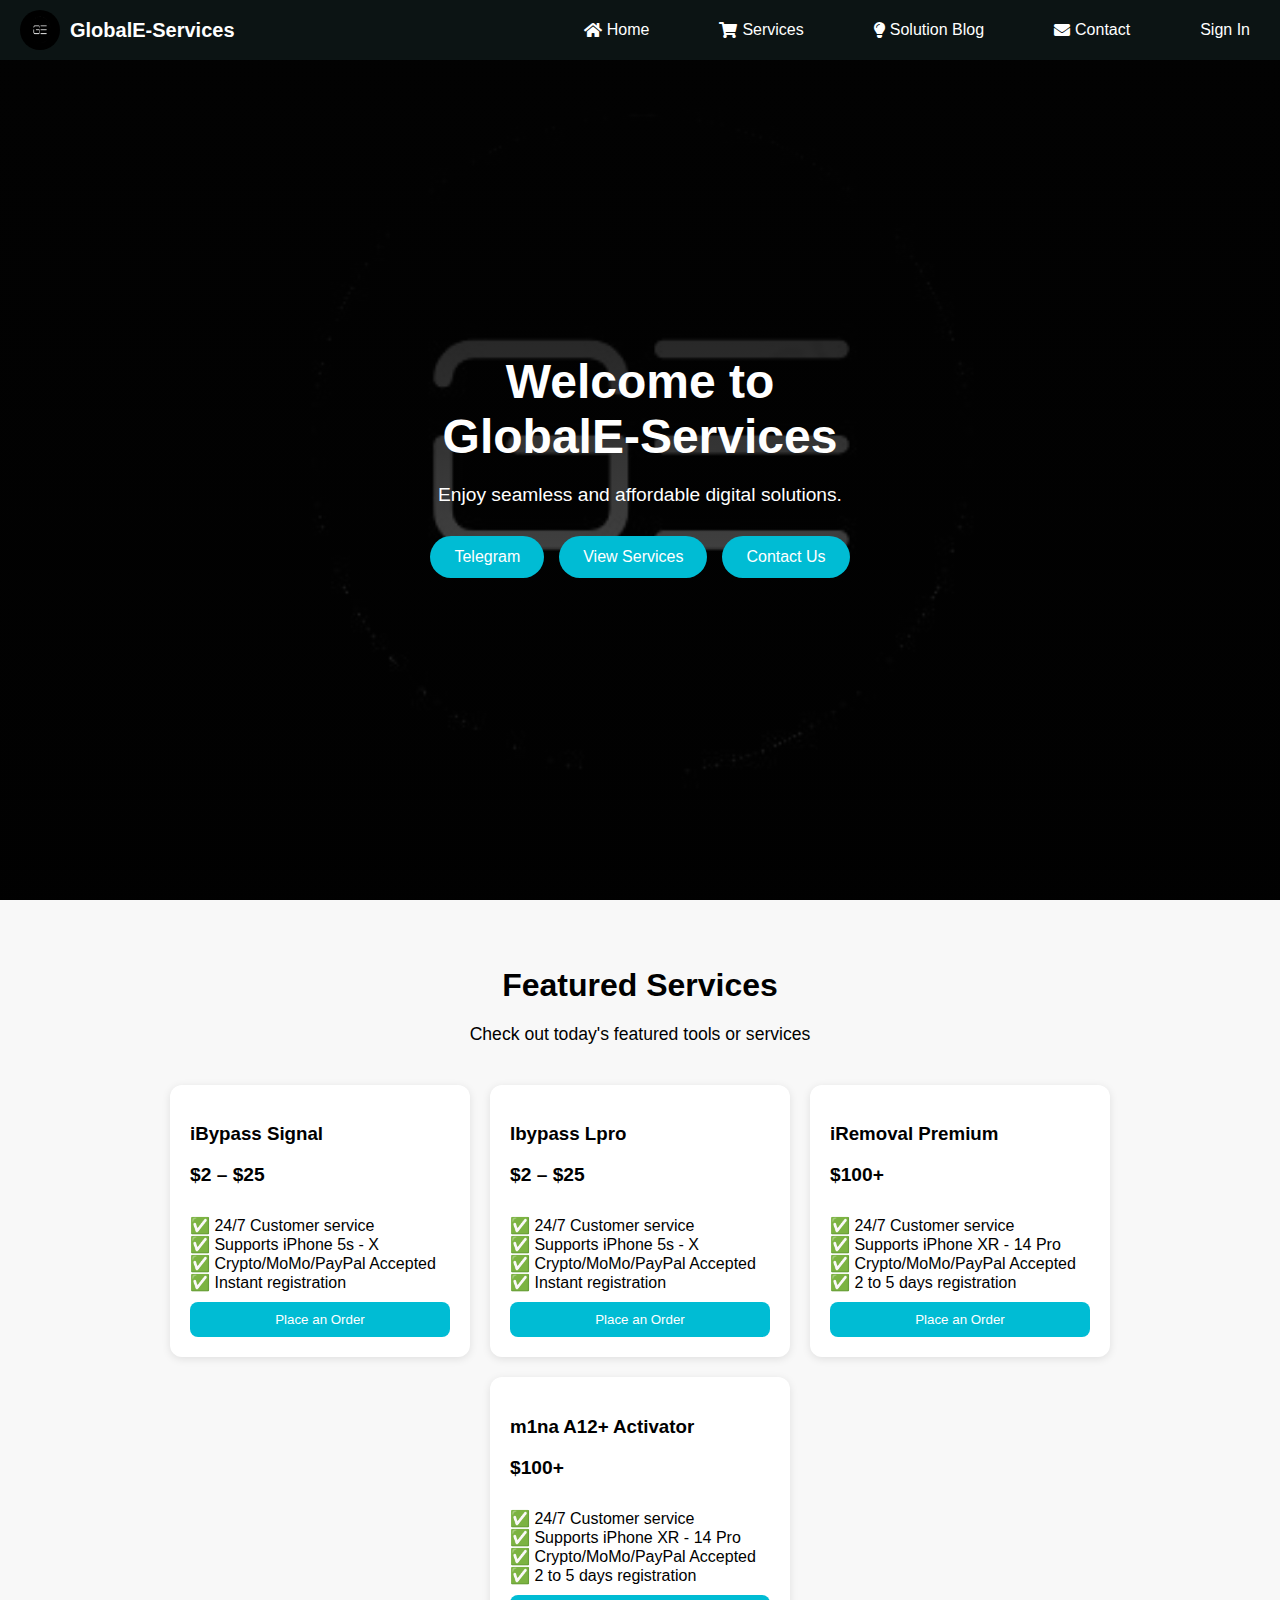
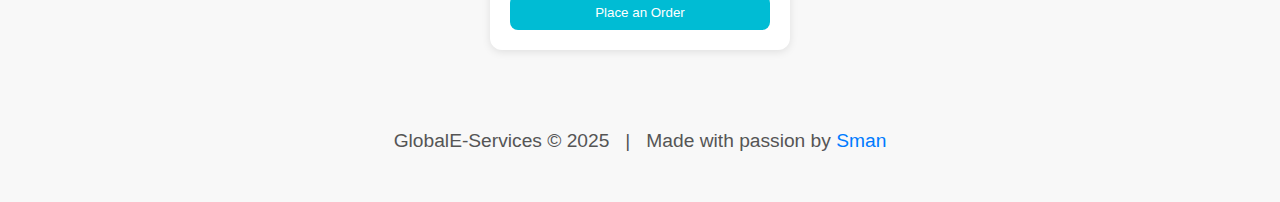
<file: index.html>
<!DOCTYPE html>
<html lang="en">
<head>
  <meta charset="UTF-8" />
  <meta name="viewport" content="width=device-width, initial-scale=1.0" />
  <link rel="stylesheet" href="css/style.css">
  
  <link
    rel="stylesheet"
    href="https://cdnjs.cloudflare.com/ajax/libs/font-awesome/6.5.0/css/all.min.css"
  />
  <link rel="stylesheet" href="https://cdnjs.cloudflare.com/ajax/libs/font-awesome/5.15.4/css/all.min.css">
  <title>GlobalE-Services</title>  

</head>
<body>  
  <!-- Navigations -->
  <header class="nav-container">
    <div class="logo-area">
      <img src="images/GES.jpg" alt="Logo" class="logo" /> <!-- Add your logo here -->
      <h1 class="company-name">GlobalE-Services</h1>
    </div>

    <div class="right-side">
      <div class="menu-toggle" id="menu-toggle">&#9776;</div>
      <ul id="nav-links">
        <li><a href="#"><i class="fas fa-home"></i> Home</a></li>
        <li><a href="#"><i class="fas fa-shopping-cart"></i> Services</a></li>
       <li><a href="#"><i class="fas fa-lightbulb"></i> Solution&nbsp;Blog</a></li>
        <li><a href="#"><i class="fas fa-envelope"></i> Contact</a></li>
        <li><a href="Login/index.html">Sign In</a></li>
      </ul>
    </div>
  </header>

<!-- Welcome Page -->
</head>
<body>
  <main class="background">
    <div class="content">
      <h1>Welcome to GlobalE&#8209;Services</h1>
      <p>Enjoy seamless and affordable digital solutions.</p>
      <div class="buttons">
        <a href="https://t.me/globaleservicesltd2" target="_blank">Telegram</a>
        <a href="#services">View Services</a>
        <a href="#contact">Contact Us</a>
      </div>
    </div>
  </main>
  <!-- Feature Services -->
<section style="padding: 40px 20px; background-color: #f8f8f8;">
  <h2 style="text-align: center; font-size: 2rem; margin-bottom: 20px; color: #000;">Featured Services</h2>
  <p style="text-align: center; font-size: 1.1rem; margin-bottom: 40px; color: #000;">Check out today's featured tools or services</p>

  <div style="
    display: flex;
    flex-wrap: wrap;
    justify-content: center;
    gap: 20px;
  ">

    <!-- Service Card -->
    <div style="
      background: white;
      padding: 20px;
      border-radius: 12px;
      box-shadow: 0 2px 8px rgba(0,0,0,0.1);
      width: 260px;
      color: #000;
    ">
      <h3>iBypass Signal</h3>
      <p><strong>$2 – $25</strong></p>
       <div class="service-details">
        ✅ 24/7 Customer service<br />
        ✅ Supports iPhone 5s - X<br />
        ✅ Crypto/MoMo/PayPal Accepted<br />
        ✅ Instant registration
      </div>
     <a href="#"><button style="
        background-color: #00bcd4;
        color: white;
        padding: 10px;
        border: none;
        border-radius: 8px;
        cursor: pointer;
        width: 100%;
        margin-top: 10px;
      ">Place an Order</button>
      </a>
      
    </div>

    <!-- Ibypass Lpro -->
    <div style="
      background: white;
      padding: 20px;
      border-radius: 12px;
      box-shadow: 0 2px 8px rgba(0,0,0,0.1);
      width: 260px;
      color: #000;
    ">
      <h3>Ibypass Lpro</h3>
      <p><strong>$2 – $25</strong></p>
      <div class="service-details">
        ✅ 24/7 Customer service<br />
        ✅ Supports iPhone 5s - X<br />
        ✅ Crypto/MoMo/PayPal Accepted<br />
        ✅ Instant registration
      </div>
      <a href=""><button style="
        background-color: #00bcd4;
        color: white;
        padding: 10px;
        border: none;
        border-radius: 8px;
        cursor: pointer;
        width: 100%;
        margin-top: 10px;
      ">Place an Order</button></a>
    </div>

    <!-- iRemoval -->
    <div style="
      background: white;
      padding: 20px;
      border-radius: 12px;
      box-shadow: 0 2px 8px rgba(0,0,0,0.1);
      width: 260px;
      color: #000;
    ">
      <h3>iRemoval Premium</h3>
      <p><strong>$100+</strong></p>
       <div class="service-details">
        ✅ 24/7 Customer service<br />
        ✅ Supports iPhone XR - 14 Pro<br />
        ✅ Crypto/MoMo/PayPal Accepted<br />
        ✅ 2 to 5 days registration
      </div>
      <a href=""><button style="
        background-color: #00bcd4;
        color: white;
        padding: 10px;
        border: none;
        border-radius: 8px;
        cursor: pointer;
        width: 100%;
        margin-top: 10px;
      ">Place an Order</button></a>
    </div>

    <!-- m1na A12+ -->
    <div style="
      background: white;
      padding: 20px;
      border-radius: 12px;
      box-shadow: 0 2px 8px rgba(0,0,0,0.1);
      width: 260px;
      color: #000;
    ">
      <h3>m1na A12+ Activator</h3>
      <p><strong>$100+</strong></p>
      <div class="service-details">
        ✅ 24/7 Customer service<br />
        ✅ Supports iPhone XR - 14 Pro<br />
        ✅ Crypto/MoMo/PayPal Accepted<br />
        ✅ 2 to 5 days registration
      </div>
      <a href=""><button style="
        background-color: #00bcd4;
        color: white;
        padding: 10px;
        border: none;
        border-radius: 8px;
        cursor: pointer;
        width: 100%;
        margin-top: 10px;
      ">Place an Order</button></a>
      
    </div>

  </div>
  <style>
/* Buttun Transition */
a > button {
  transition: background-color 0.3s ease !important;
}

a > button:hover {
  background-color: #0097a7 !important;
}
</style>

</section>
<!-- created By -->
<footer style="background: #f8f8f8; padding: 20px 0; text-align: center; font-size: 14px; color: #555;">
  <p>
    GlobalE-Services © 2025 &nbsp; | &nbsp; Made with passion by 
    <a href="http://t.me/http//GoldsManFx" target="_blank" style="color: #007bff; text-decoration: none;">Sman</a>
  </p>
</footer>

<script src="js/script.js"></script>
</body>
</html>
</file>
<file: css/style.css>
body {
  margin: 0;
  background-color: black;
  color: white;
  font-family: Arial, sans-serif;
}

/* Sticky Navbar */
.nav-container {
  background-color: rgb(12, 20, 20);
  padding: 10px 20px;
  position: fixed;
  top: 0;
  left: 0;
  width: 100%;
  z-index: 1000;
  display: flex;
  justify-content: space-between;
  align-items: center;
}

/* Left: Logo and Company Name */
.logo-area {
  display: flex;
  align-items: center;
}

.logo {
  width: 40px;
  height: 40px;
  margin-right: 10px;
  border-radius: 50px;
}

.company-name {
  margin: 0;
  font-size: 20px;
  white-space: nowrap;
}

/* Right: Nav items */
.right-side {
  display: flex;
  align-items: center;
}

/* Hamburger */
.menu-toggle {
  display: none;
  font-size: 28px;
  margin-left: 20px;
  cursor: pointer;
  color: white;
}

/* Nav links */
#nav-links {
  list-style: none;
  display: flex;
  gap: 20px;
  margin: 0;
  padding: 0;
}

#nav-links li a {
  color: white;
  text-decoration: none;
  font-size: 16px;
  display: flex;
  align-items: center;
  gap: 5px;
  transition: color 0.3s ease;
  margin-right: 50px;
}

#nav-links li a:hover {
  color: #00bcd4;
}

/* Mobile responsive */
@media (max-width: 768px) {
  #nav-links {
    display: none;
    position: absolute;
    right: 20px;
    top: 60px;
    background-color: rgb(12, 20, 20);
    flex-direction: column;
    gap: 15px;
    padding: 15px;
    border: 1px solid white;
    width: 160px;
    
  }

  #nav-links.show {
    display: flex;
  }

  .menu-toggle {
    display: block;
    margin-right: 50px;
  }
}

/* welcome Page */
    body, html {
      margin: 0;
      padding: 0;
      height: 100%;
      font-family: 'Arial', sans-serif;
    }

    /* Transparent */
    .background {
      background: 
        linear-gradient(rgb(2, 2, 2), rgba(2, 2, 2, 0.6)),
        url('../images/GES.jpg') no-repeat center center;
      background-size: cover;
      height: 100vh;
      display: flex;
      justify-content: center;
      align-items: center;
      color: white;
      text-align: center;
      padding: 20px;
      box-sizing: border-box;
    }

    .content {
      max-width: 600px;
    }

    h1 {
      font-size: 3rem;
      margin-bottom: 10px;
    }

    p {
      font-size: 1.2rem;
      margin-bottom: 30px;
    }

    .buttons {
      display: flex;
      flex-wrap: wrap;
      justify-content: center;
      gap: 15px;
    }

    .buttons a {
      text-decoration: none;
      background-color: #00bcd4;
      color: white;
      padding: 12px 24px;
      border-radius: 25px;
      font-size: 1rem;
      transition: background 0.3s ease;
    }

    .buttons a:hover {
      background-color: #008c9e;
    }

    @media (max-width: 600px) {
      h1 {
        font-size: 2rem;
      }
      p {
        font-size: 1rem;
      }
      .buttons a {
        font-size: 0.9rem;
        padding: 10px 20px;
      }
    }


/*  Feature Services Page */

 
/* SignIn And SignUp */
.auth-container {
  max-width: 400px;
  margin: 100px auto;
  background-color: #121212;
  padding: 25px;
  border-radius: 10px;
  color: white;
  box-shadow: 0 0 10px #333;
}

.auth-form {
  display: flex;
  flex-direction: column;
  gap: 12px;
}

.auth-form h2 {
  margin-bottom: 5px;
}

.auth-form .subtitle {
  font-size: 14px;
  color: #ccc;
  margin-bottom: 10px;
}

.auth-form input[type="text"],
.auth-form input[type="email"],
.auth-form input[type="password"] {
  padding: 10px;
  border: none;
  border-radius: 5px;
  background: #1e1e1e;
  color: white;
}

.auth-form button {
  padding: 10px;
  background-color: #00bcd4;
  color: white;
  border: none;
  border-radius: 5px;
  cursor: pointer;
}

.auth-form button:hover {
  background-color: #00bcd4;
}

.form-toggle {
  text-align: center;
  margin-bottom: 15px;
}

.form-toggle button {
  margin: 0 10px;
  padding: 8px 15px;
  border: none;
  background: #444;
  color: white;
  cursor: pointer;
  border-radius: 5px;
  transition: background 0.3s;
}

.form-toggle button:hover {
  background: #00bcd4;
}

/* Active toggle button */
.form-toggle .active-toggle {
  background-color: #00bcd4;
  font-weight: bold;
}

.terms {
  font-size: 13px;
}

.terms input {
  margin-right: 6px;
}

.terms a {
  color: #00bcd4;
  text-decoration: underline;
}

.switch-text {
  font-size: 14px;
  text-align: center;
}

.switch-text a {
  color: #00bcd4;
  font-weight: bold;
  text-decoration: none;
}

.switch-text a:hover {
  text-decoration: underline;
}

.forgot {
  font-size: 13px;
  color: #aaa;
  text-align: right;
  text-decoration: underline;
}

.footer {
  text-align: center;
  font-size: 13px;
  margin-top: 10px;
  color: #999;
}

.hidden {
  display: none;
}
#signup-form {
  margin-top: -20px; 
}

.auth-form .submit{
transition: background 0.3s ease;
}

 .auth-form .submit:hover {
      background-color: #008c9e;
    }

    @media (max-width: 600px) {
      h1 {
        font-size: 2rem;
      }
      p {
        font-size: 1rem;
      }
      .buttons a {
        font-size: 0.9rem;
        padding: 10px 20px;
      }
    }
</file>
